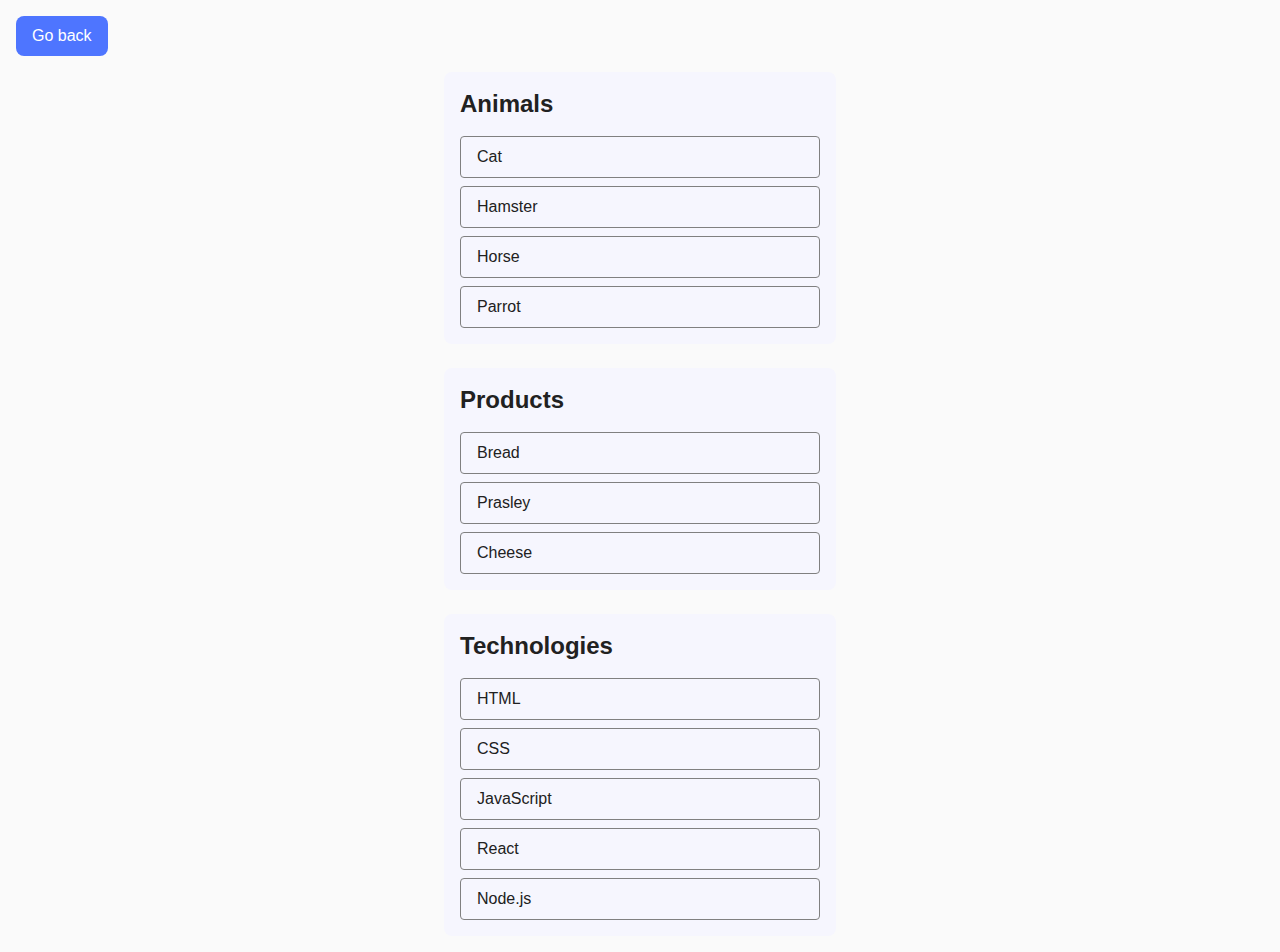
<file: task-1.html>
<!DOCTYPE html>
<html lang="en">
  <head>
    <meta charset="UTF-8" />
    <meta http-equiv="X-UA-Compatible" content="IE=edge" />
    <meta name="viewport" content="width=device-width, initial-scale=1.0" />
    <title>Task 1</title>
    <link rel="stylesheet" href="./css/common.css" />
  </head>
  <body>
    <p><a class="menu-btn" href="./index.html">Go back</a></p>

    <ul id="categories">
      <li class="item">
        <h2 class="item-title">Animals</h2>

        <ul>
          <li class="list-item">Cat</li>
          <li class="list-item">Hamster</li>
          <li class="list-item">Horse</li>
          <li class="list-item">Parrot</li>
        </ul>
      </li>
      <li class="item">
        <h2 class="item-title">Products</h2>

        <ul>
          <li class="list-item">Bread</li>
          <li class="list-item">Prasley</li>
          <li class="list-item">Cheese</li>
        </ul>
      </li>
      <li class="item">
        <h2 class="item-title">Technologies</h2>

        <ul>
          <li class="list-item">HTML</li>
          <li class="list-item">CSS</li>
          <li class="list-item">JavaScript</li>
          <li class="list-item">React</li>
          <li class="list-item">Node.js</li>
        </ul>
      </li>
    </ul>

    <script src="./js/task-1.js" type="module"></script>
  </body>
</html>
</file>
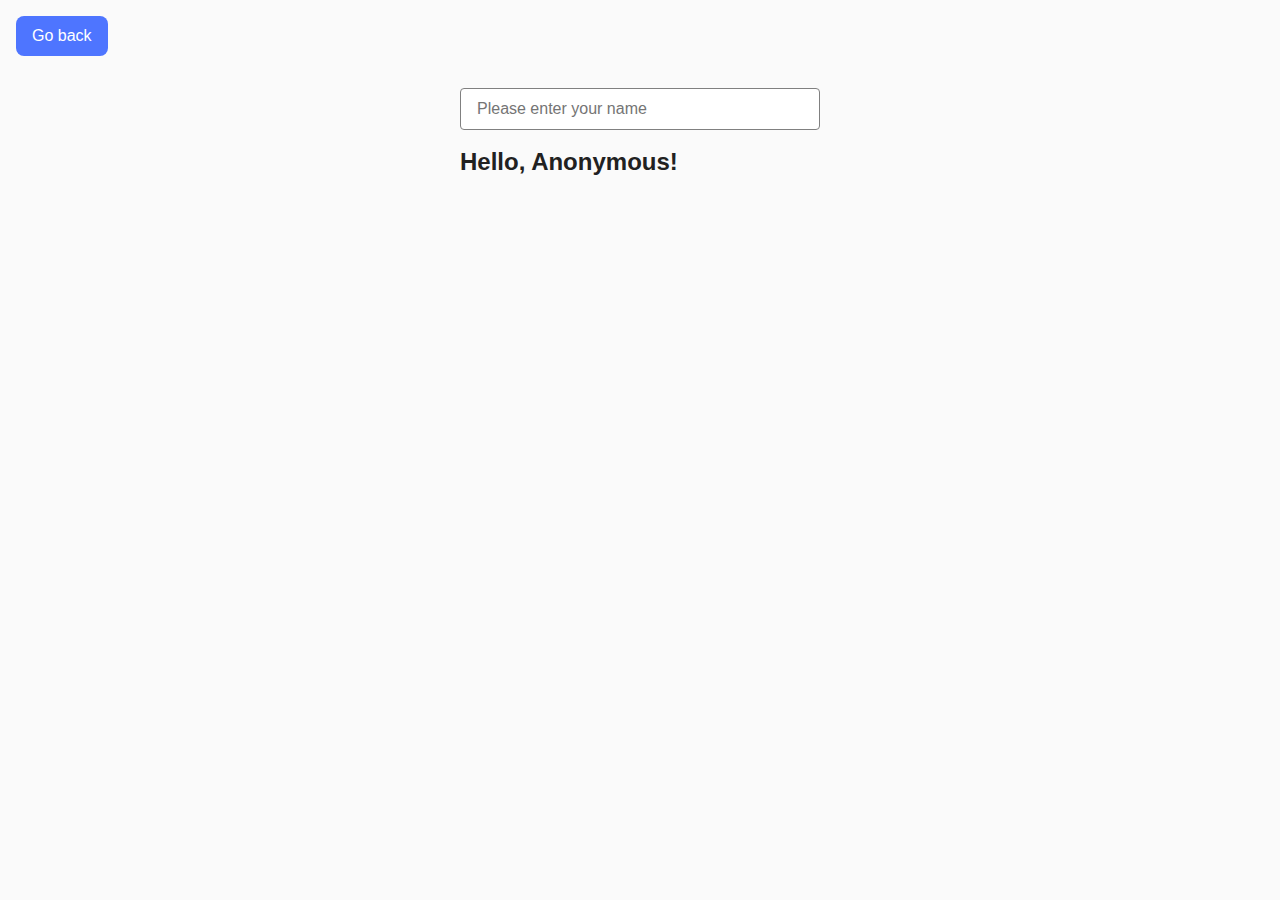
<file: task-3.html>
<!DOCTYPE html>
<html lang="en">
  <head>
    <meta charset="UTF-8" />
    <meta http-equiv="X-UA-Compatible" content="IE=edge" />
    <meta name="viewport" content="width=device-width, initial-scale=1.0" />
    <title>Task 3</title>
    <link rel="stylesheet" href="./css/common.css" />
  </head>
  <body>
    <p><a class="menu-btn" href="./index.html">Go back</a></p>

    <input
      class="name-input"
      type="text"
      id="name-input"
      placeholder="Please enter your name"
    />
    <h1 class="output">Hello, <span id="name-output">Anonymous</span>!</h1>

    <script src="./js/task-3.js" type="module"></script>
  </body>
</html>
</file>
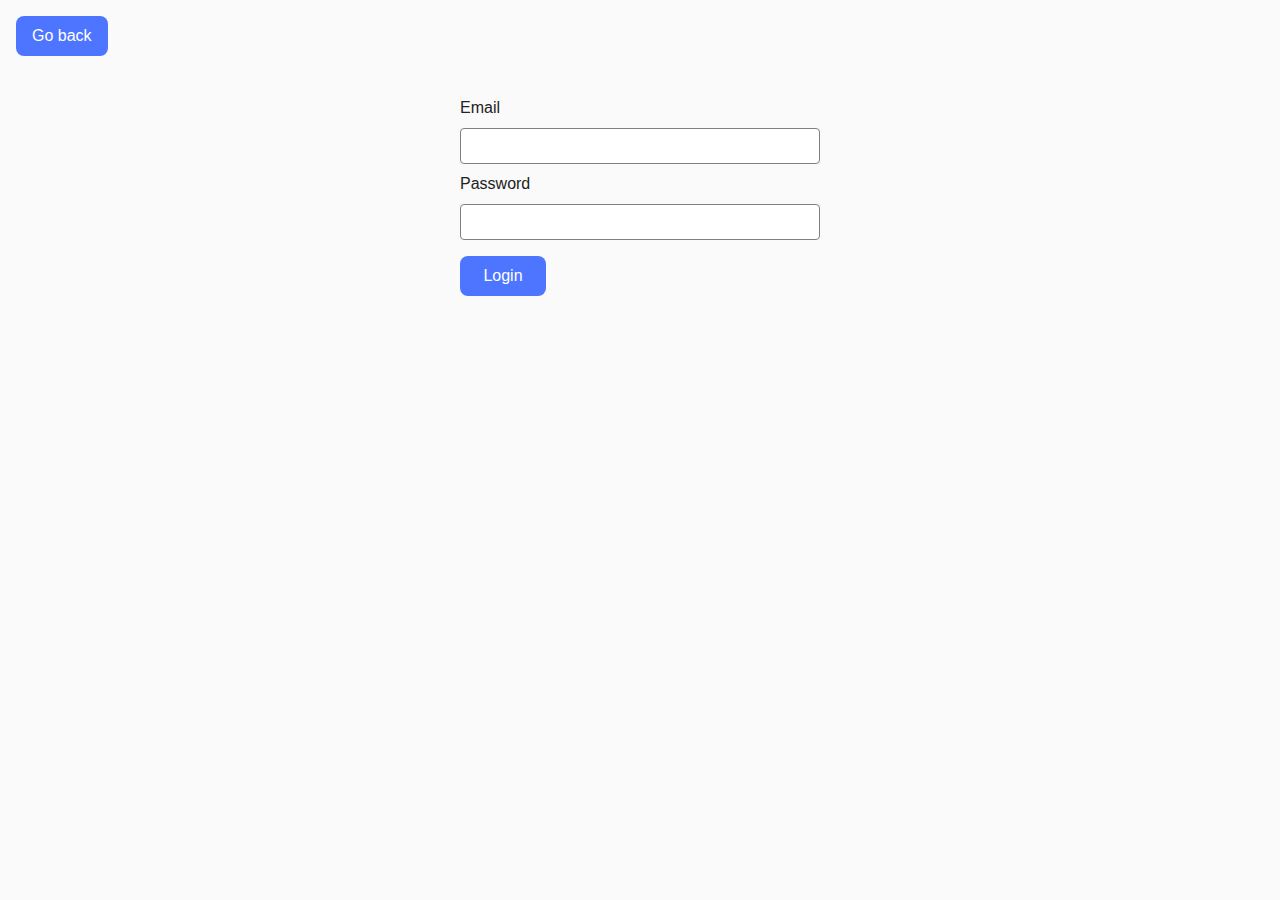
<file: task-4.html>
<!DOCTYPE html>
<html lang="en">
  <head>
    <meta charset="UTF-8" />
    <meta http-equiv="X-UA-Compatible" content="IE=edge" />
    <meta name="viewport" content="width=device-width, initial-scale=1.0" />
    <title>Task 4</title>
    <link rel="stylesheet" href="./css/common.css" />
  </head>
  <body>
    <p><a class="menu-btn" href="./index.html">Go back</a></p>

    <form class="login-form js-login-form">
      <label class="input-label">
        Email
        <input class="form-field" type="email" name="email" />
      </label>
      <label class="input-label">
        Password
        <input class="form-field" type="password" name="password" />
      </label>
      <button class="form-btn" type="submit">Login</button>
    </form>

    <script src="./js/task-4.js" type="module"></script>
  </body>
</html>
</file>
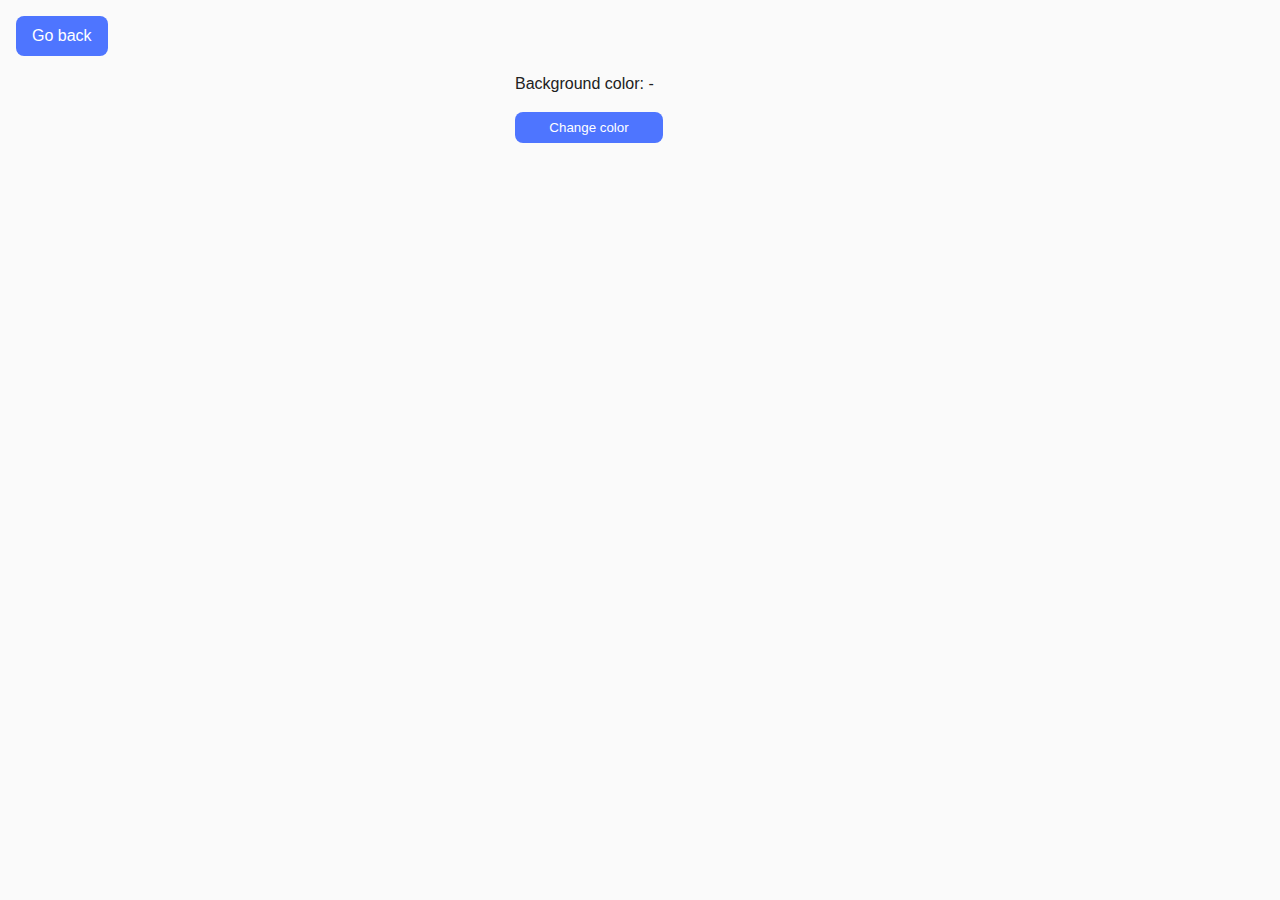
<file: task-5.html>
<!DOCTYPE html>
<html lang="en">
  <head>
    <meta charset="UTF-8" />
    <meta http-equiv="X-UA-Compatible" content="IE=edge" />
    <meta name="viewport" content="width=device-width, initial-scale=1.0" />
    <title>Task 5</title>
    <link rel="stylesheet" href="./css/common.css" />
  </head>
  <body>
    <p><a class="menu-btn" href="./index.html">Go back</a></p>

    <div class="widget">
      <p>Background color: <span class="color">-</span></p>
      <button type="button" class="change-color">Change color</button>
    </div>

    <script src="./js/task-5.js" type="module"></script>
  </body>
</html>
</file>
<file: css/common.css>
/* #region main */

* {
  box-sizing: border-box;
}

body {
  margin: 16px;
  font-family: -apple-system, BlinkMacSystemFont, 'Segoe UI', Roboto, Oxygen,
    Ubuntu, Cantarell, 'Open Sans', 'Helvetica Neue', sans-serif;
  -webkit-font-smoothing: antialiased;
  -moz-osx-font-smoothing: grayscale;
  background-color: #fafafa;
  color: #212121;
  line-height: 1.5;
}

h1,
h2,
h3,
p {
  margin: 0;
}

ul {
  margin: 0;
  padding: 0px;
  list-style-type: none;
}

a {
  text-decoration: none;
  display: block;
  color: inherit;
}

input {
  color: inherit;
}

button {
  cursor: pointer;
}

.menu {
  display: flex;
  gap: 12px;
  justify-content: center;
}

.menu-btn {
  border: none;
  border-radius: 8px;
  padding: 8px 16px;
  margin-bottom: 16px;
  background-color: #4e75ff;

  font-weight: 500;
  font-size: 16px;

  line-height: 1.5;
  color: #fff;
  justify-content: center;
  display: inline-flex;
}

.menu-btn:hover,
.menu-btn:focus {
  background-color: #6c8cff;
}

/* #endregion main */

/* #region task-1 */

#categories {
  width: 392px;
  margin: 0 auto;
}

.item {
  background-color: #f6f6fe;
  padding: 16px;
  border-radius: 8px;
}

.item:not(:last-child) {
  margin-bottom: 24px;
}

.item-title {
  font-weight: 600;
  font-size: 24px;
  line-height: 1.33;
  margin-bottom: 16px;
}

.list-item {
  border: 1px solid #808080;
  border-radius: 4px;
  width: 360px;
  font-size: 16px;
  line-height: 1.5;
  padding: 8px 16px;
}

.list-item:not(:last-child) {
  margin-bottom: 8px;
}

/* #endregion task-1 */

/* #region task-2 */

.gallery {
  display: flex;
  flex-wrap: wrap;
  column-gap: 24px;
  row-gap: 48px;
  max-width: 1128px;
  margin: 0 auto;
}

.gallery-item {
  max-width: calc((100% - 48px) / 3);
}

.gallery-item img {
  display: block;
  max-width: 100%;
  height: 100%;
  padding: 0;
  border-radius: 4px;
}

/* #endregion task-2 */

/* #region task-3 */

.name-input {
  border: 1px solid #808080;
  border-radius: 4px;
  width: 360px;
  padding: 8px 16px;

  font-size: 16px;
  line-height: 1.5;

  display: block;
  margin: 16px auto 16px auto;
}

.name-input:focus {
  border-color: #000;
}

.name-input::placeholder {
  font-size: 16px;
  line-height: 1.5;
}

.output {
  font-weight: 600;
  font-size: 24px;

  line-height: 1.33;

  width: 360px;
  margin: 0 auto;
}

/* #endregion task-3 */

/* #region task-4 */

.login-form {
  border-radius: 8px;
  padding: 24px;
  width: 408px;
  margin: 0 auto;
}

.login-form,
.input-label {
  display: flex;
  flex-direction: column;
  gap: 8px;
}

.input-label {
  font-weight: 400;
  font-size: 16px;

  line-height: 1.5;
}

.form-field {
  border: 1px solid #808080;
  border-radius: 4px;
  width: 360px;
  padding: 8px 16px;

  font-size: 16px;
}

.form-field:focus {
  border-color: #000;
}

.form-btn {
  border: none;
  border-radius: 8px;
  padding: 8px 16px;
  width: 86px;
  background-color: #4e75ff;

  font-weight: 500;
  font-size: 16px;

  line-height: 1.5;
  color: #fff;

  margin-top: 8px;
}

.form-btn:hover,
.form-btn:focus {
  background-color: #6c8cff;
}

/* #endregion task-4 */

/* #region task-5 */

.widget {
  margin-right: auto;
  margin-left: auto;
  width: 250px;
}

.widget p {
  margin-bottom: 16px;
}

.change-color {
  border: none;
  border-radius: 8px;
  padding: 8px 16px;
  width: 148px;
  background-color: #4e75ff;

  font-weight: 500;
  color: #fff;
}

/* #endregion task-5 */
</file>
